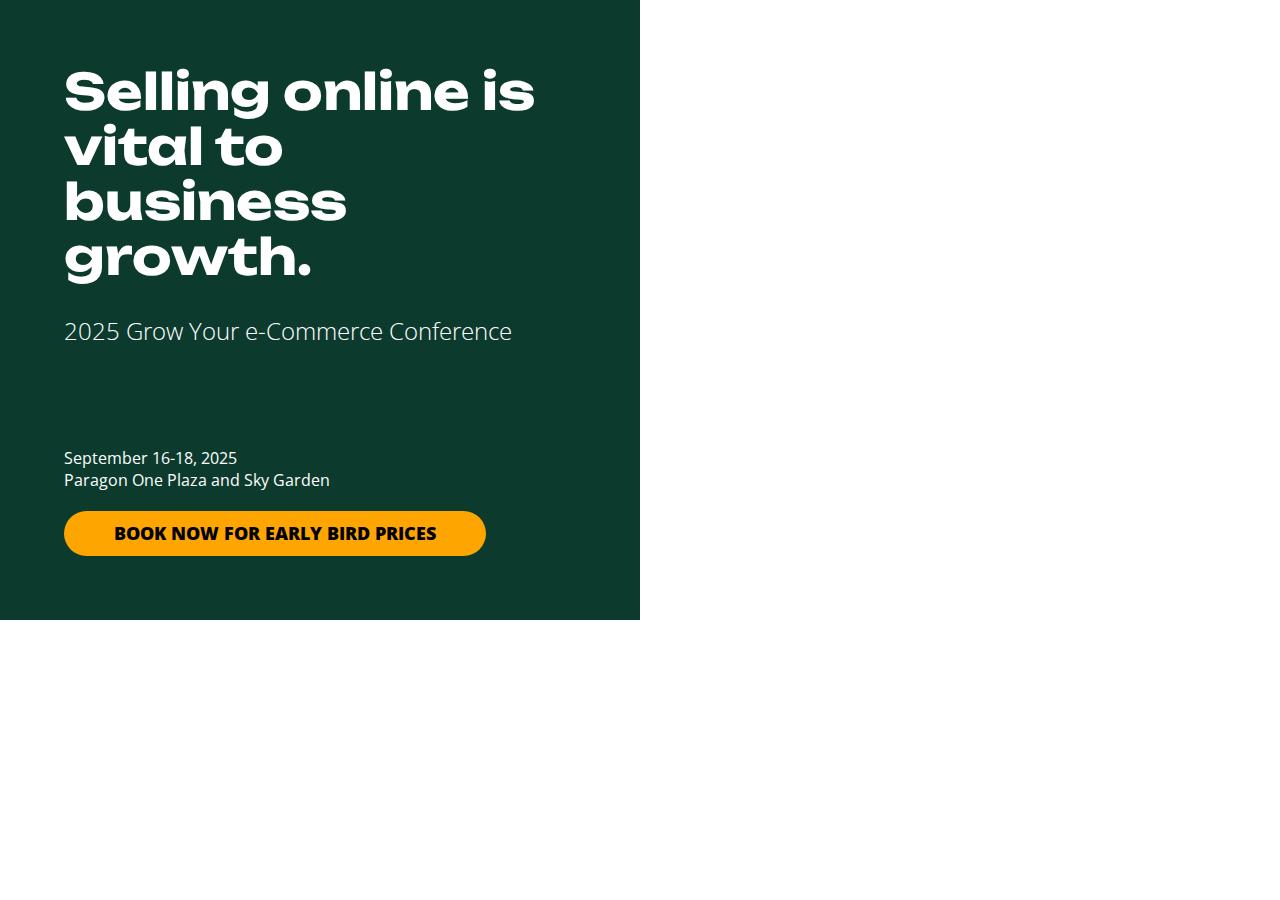
<file: Workshop/week-five/index.html>
<!doctype html>
<html lang="en">
<head>
    <meta charset="UTF-8">
    <meta name="viewport"
          content="width=device-width, user-scalable=no, initial-scale=1.0, maximum-scale=1.0, minimum-scale=1.0">
    <meta http-equiv="X-UA-Compatible" content="ie=edge">
    <link rel="stylesheet" href="style.css">
    <title>Workshop Five</title>
</head>
<body>
<main>
    <div class="container">
        <div class="content-wrapper">

            <div class="content">
                <h1>
                    Selling online is vital to business growth.
                </h1>

                <h2>
                    2025 Grow Your e-Commerce Conference </h2>

                <div class="date">
                    September 16-18, 2025
                </div>

                <div class="venue">
                    Paragon One Plaza and Sky Garden
                </div>

                <div class="button">
                    <a href="#">
                        BOOK NOW FOR EARLY BIRD PRICES
                    </a>
                </div>
                <!-- @end .button -->
            </div>
<!--            @end .content-->

        </div>
        <!-- @end content-wrapper -->

        <figure style="background-image: url('https://media-public.canva.com/pSptc/MAEcwupSptc/1/s3.jpg');">
        </figure>

        <div>
            <!-- @end .container -->
</main>
</body>
</html>
</file>
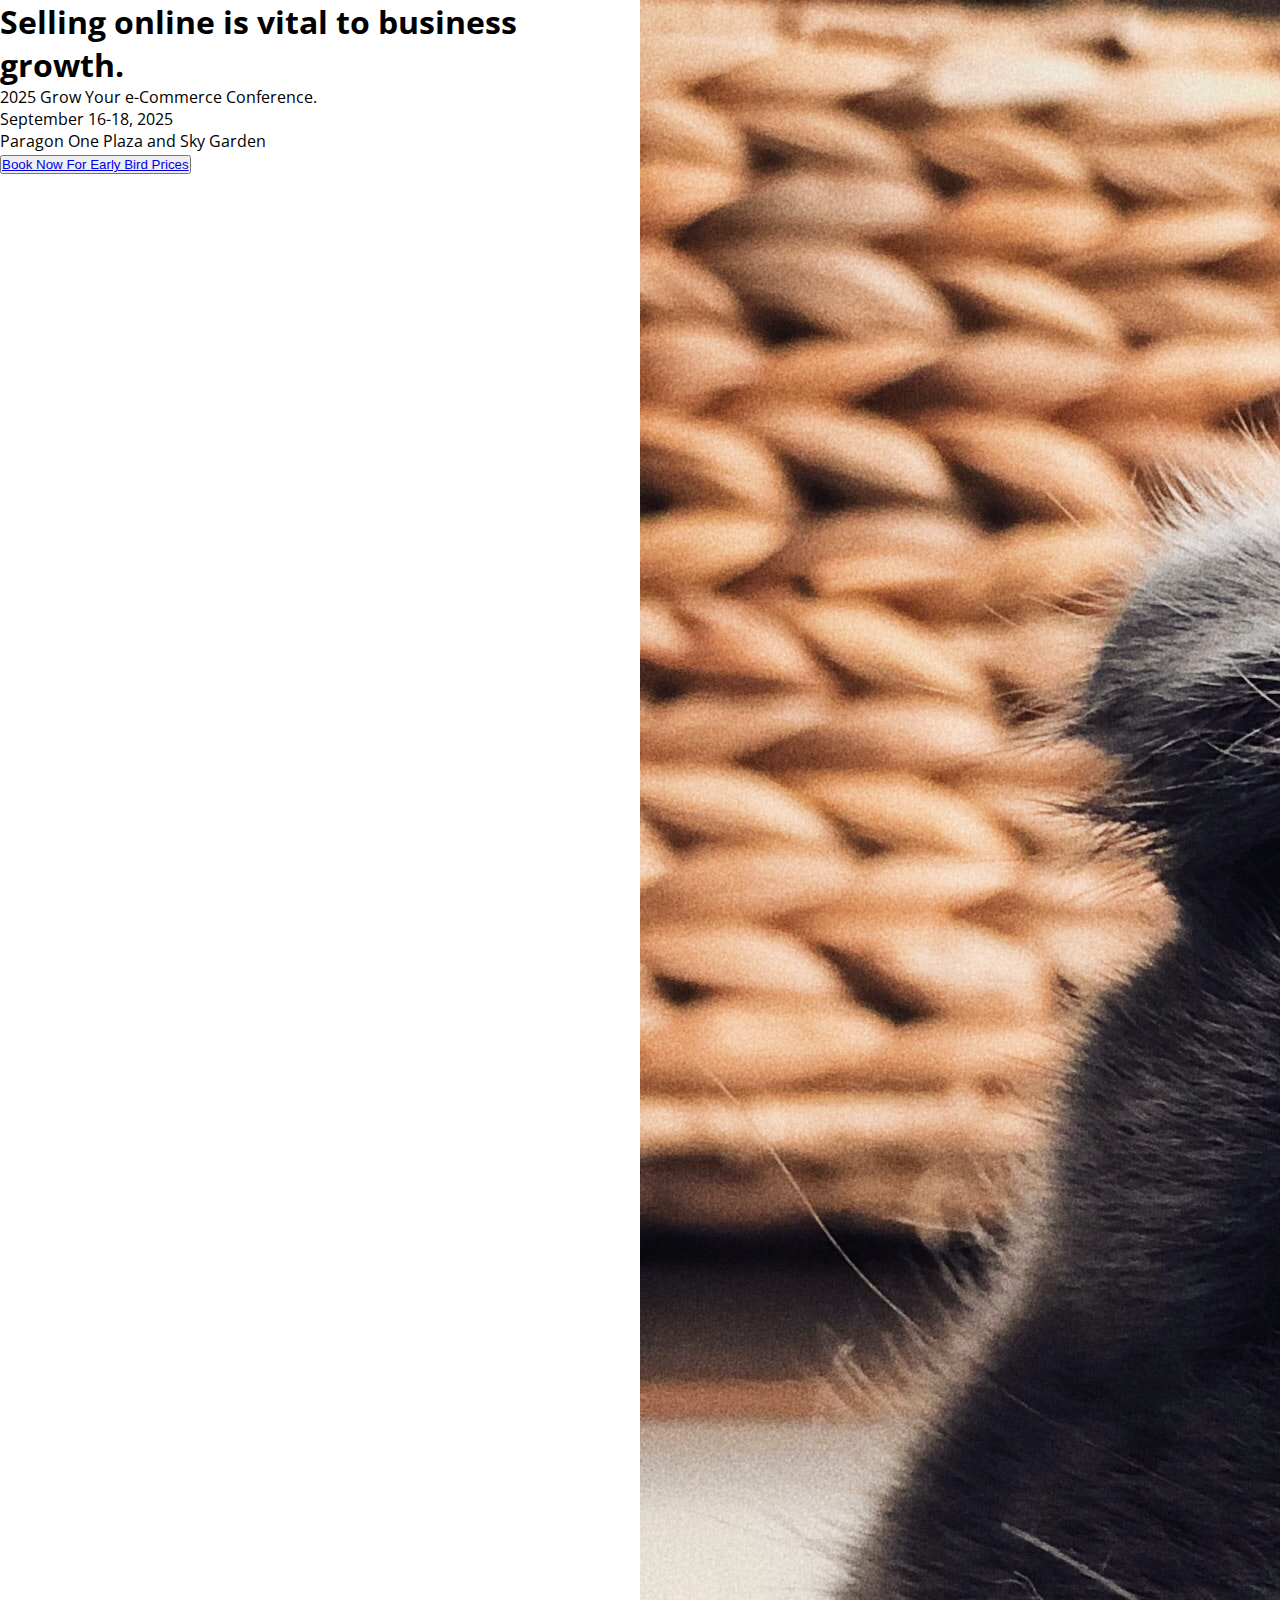
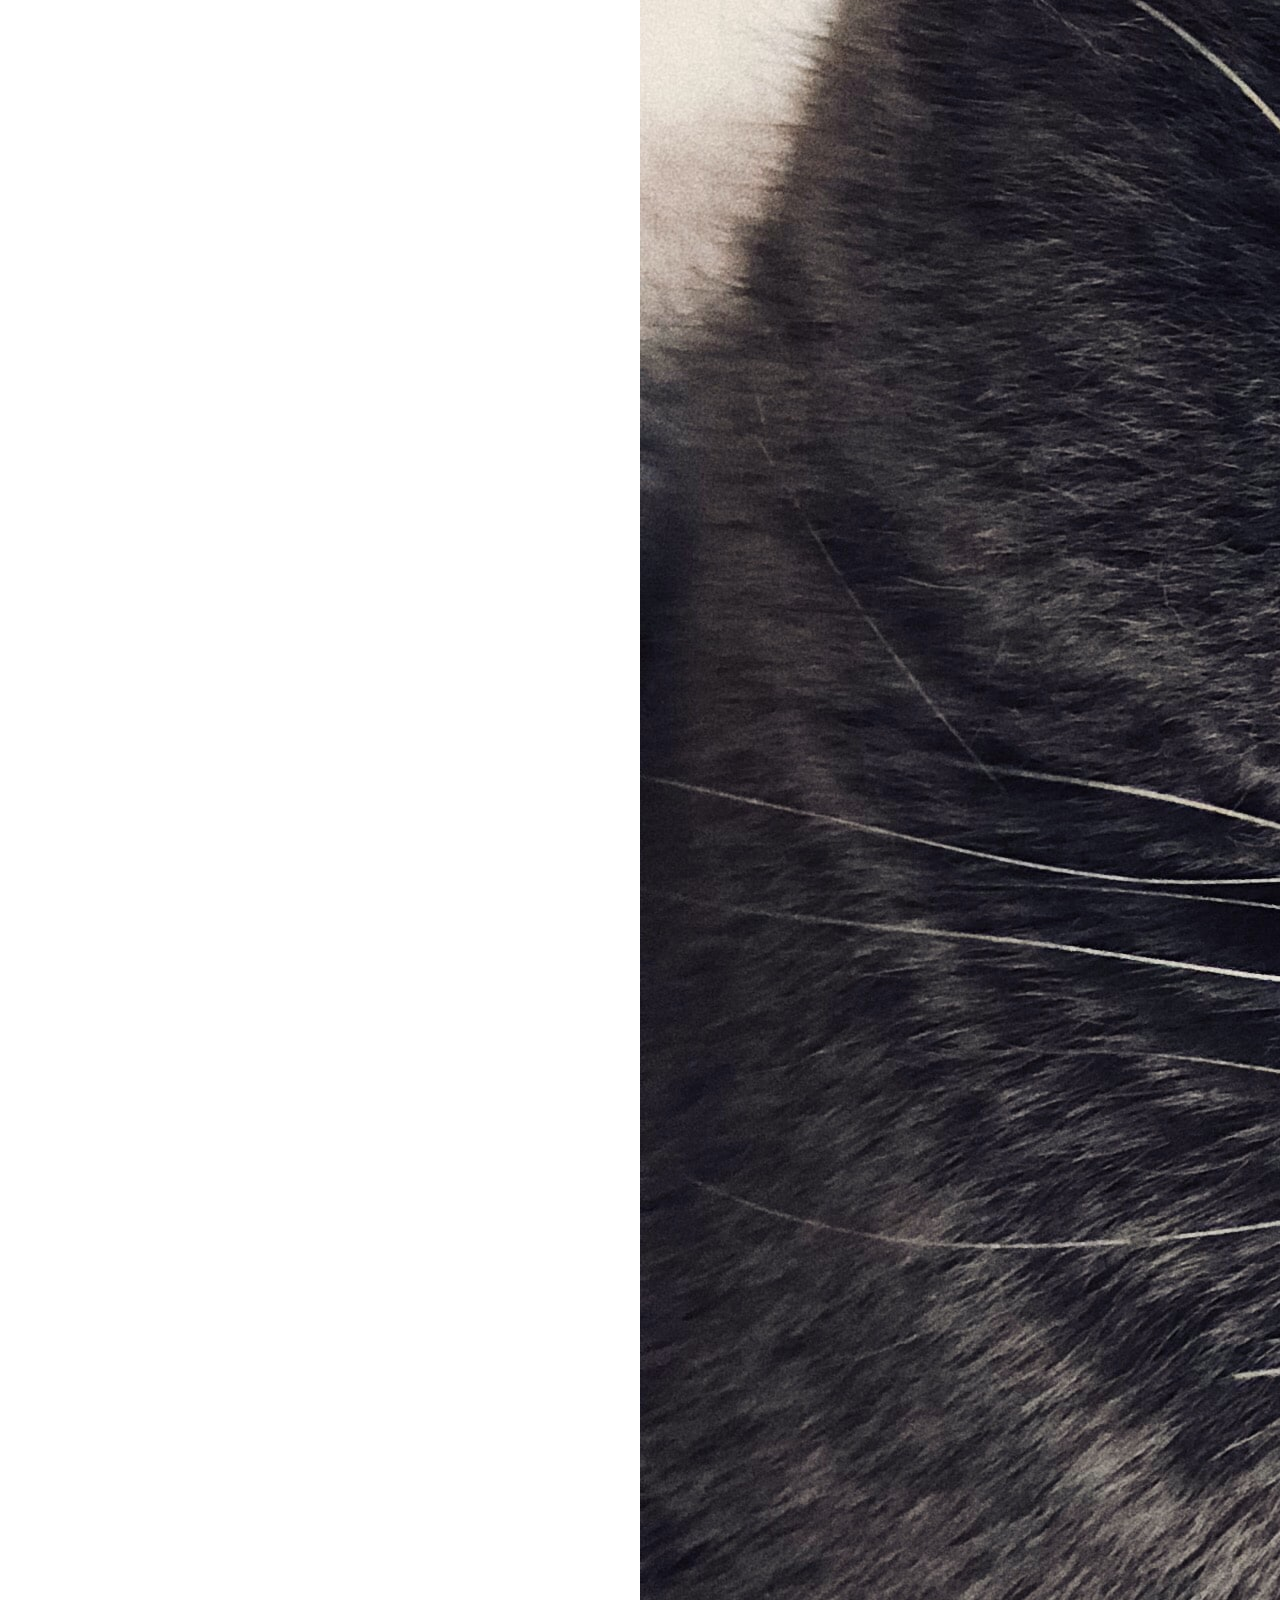
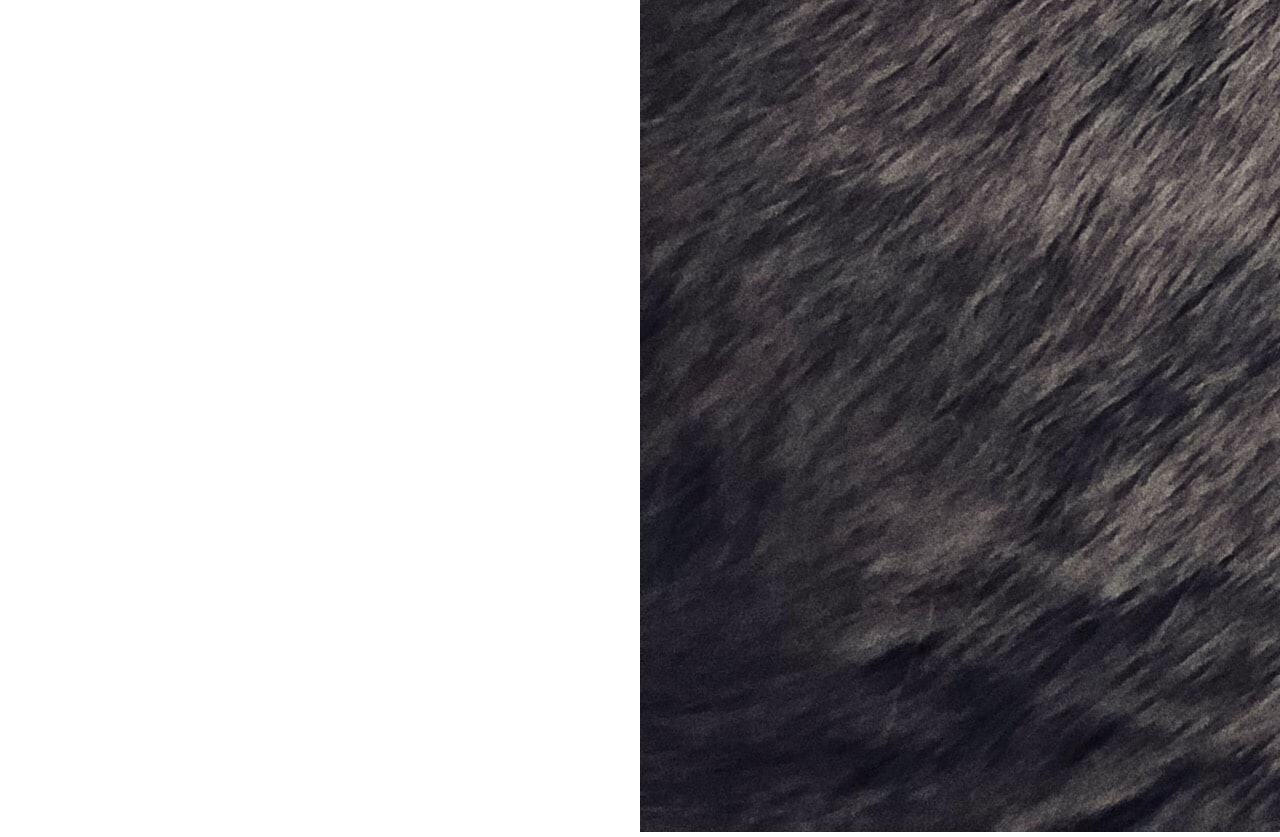
<file: Workshop/week-six/index.html>
<!DOCTYPE html>
<html lang="en">
<head>
    <meta charset="UTF-8">
    <meta http-equiv="X-UA-Compatible" content="IE=edge">
    <meta name="viewport" content="width=device-width, initial-scale=1.0">
    <link rel="stylesheet" href="style.css">
    <title>Workshop Six</title>
</head>
<body>

 <div class="two-column-layout">
    
    <div class="left-column">
        <div class="heading">
            <h1>Selling online  is vital to  business growth.</h1>
        </div>
        <!-- @end .heading -->
    
        <div class="content">
            <p>2025 Grow Your e-Commerce Conference.</p>
        </div>
    
        <!-- @end .content -->
        <div class="date">
            <p>September 16-18, 2025</p>
        </div>
        <!-- @end .date -->
    
        <div class="venue">
            <p>Paragon One Plaza and Sky Garden</p>
        </div>
        <!-- @end .venue -->
    
        <button class="primary-button">
            <a href="#">Book Now For Early Bird Prices</a>
        </button>
        <!-- @end .primary-button -->
    
        </div>
        <!-- @end .left-column -->
    
    
        <div class="right-column">
            <figure class="image">
                <img src="images/cat-bahadur.jpg" alt="Cat">
            </figure>
        </div>
            <!-- @end .right-column -->
    
 </div>
    <!-- @end .two-column-layout -->


</body>
</html>
</file>
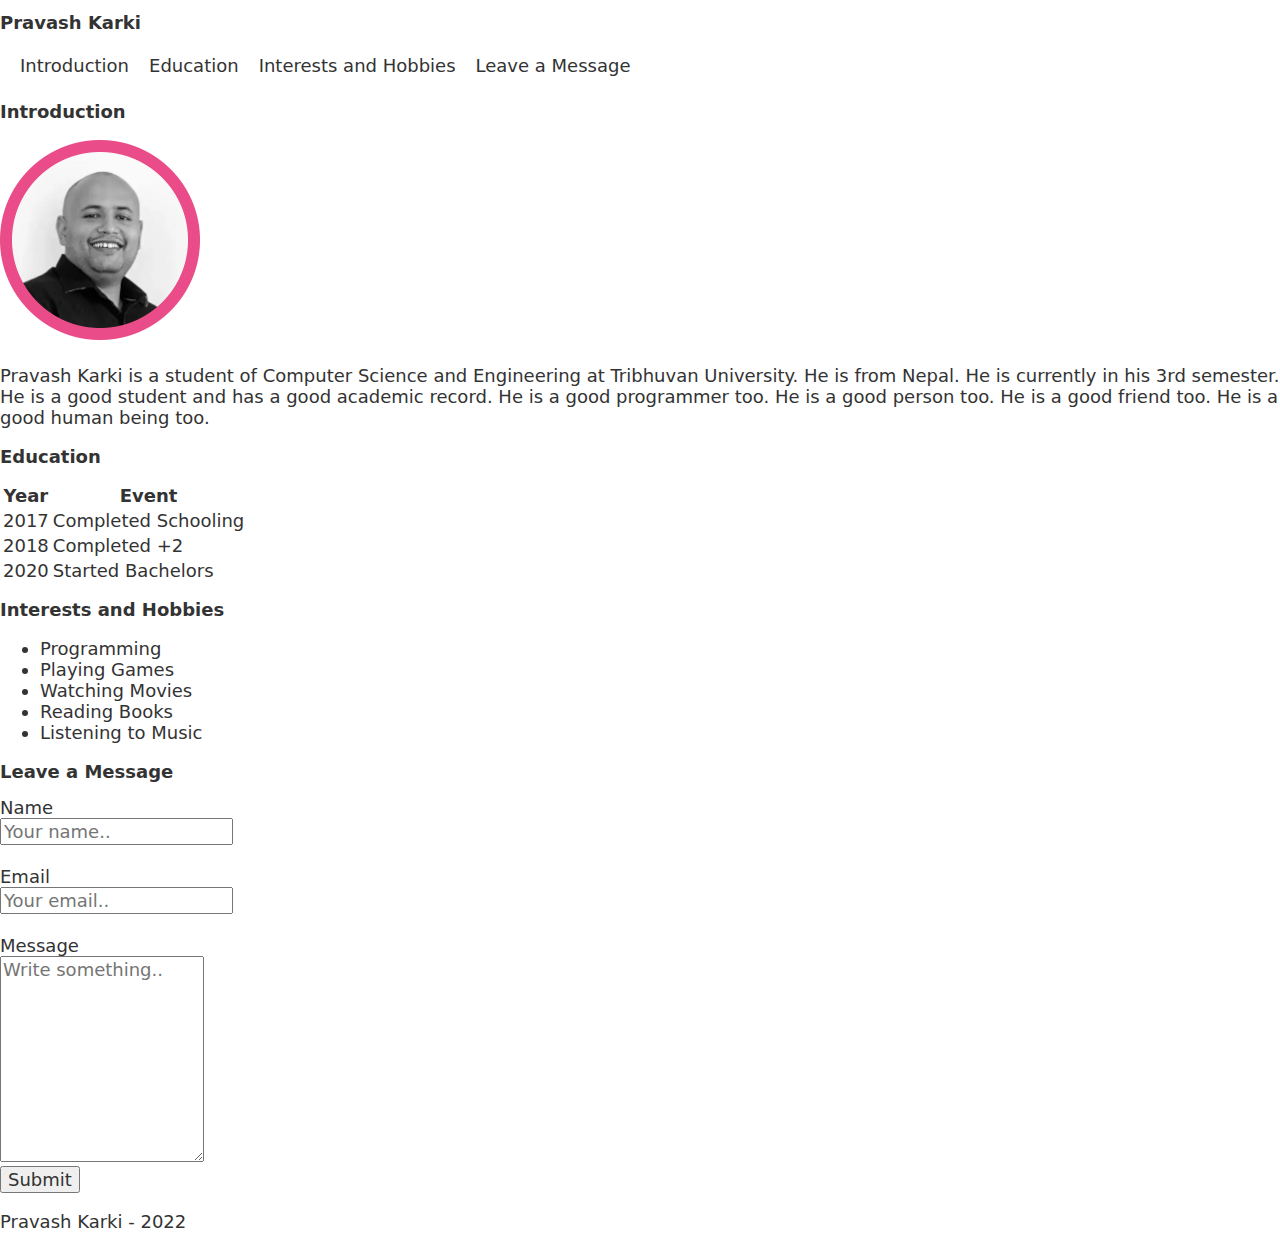
<file: Workshop/week-three/index.html>
<!DOCTYPE html>
<html lang="en">
  <head>
    <meta charset="UTF-8" />
    <meta http-equiv="X-UA-Compatible" content="IE=edge" />
    <meta name="viewport" content="width=device-width, initial-scale=1.0" />

  <link rel="stylesheet" href="style.css">

  <style> 
    div{ border: 1px solid #000; }
  </style>


    <title>Pravash Karki</title>
  </head>
  <body>
    <header>
      <h1><strong>Pravash</strong> Karki</h1>
      <nav>
        <ul id="primary-nav">
          <li><a href="#intro">Introduction</a></li>
          <li><a href="#edu">Education</a></li>
          <li><a href="#hobby">Interests and Hobbies</a></li>
          <li><a href="#message">Leave a Message</a></li>
        </ul>
      </nav>
    </header>
    <main>
      <h2 id="intro">Introduction</h2>
      <p>
        <img src="pravash.png" alt="Pravash Karki" height="200px" />
        <br /><br />
        Pravash Karki is a student of Computer Science and Engineering at
        Tribhuvan University. He is from Nepal. He is currently in his 3rd
        semester. He is a good student and has a good academic record. He is a
        good programmer too. He is a good person too. He is a good friend too.
        He is a good human being too.
      </p>

      <section>
      <h2 id="edu">Education</h2>
      <table>
        <tr>
          <th>Year</th>
          <th>Event</th>
        </tr>
        <tr>
          <td>2017</td>
          <td>Completed Schooling</td>
        </tr>
        <tr>
          <td>2018</td>
          <td>Completed +2</td>
        </tr>
        <tr>
          <td>2020</td>
          <td>Started Bachelors</td>
        </tr>
      </table>
      <section>
    
      <section>
        <h2 id="hobby">Interests and Hobbies</h2>
        <ul>
          <li>Programming</li>
          <li>Playing Games</li>
          <li>Watching Movies</li>
          <li>Reading Books</li>
          <li>Listening to Music</li>
        </ul>
      </section>

      <aside>
        <h2 id="message">Leave a Message</h2>
        <form action="#">
          <label for="name">Name</label> <br />
          <input type="text" id="name" name="name" placeholder="Your name.." />
          <br /><br />
          <label for="email">Email</label> <br />
          <input
            type="email"
            id="email"
            name="email"
            placeholder="Your email.."
          />
          <br /><br />
          <label for="message">Message</label><br />
          <textarea
            id="message"
            name="message"
            placeholder="Write something.."
            style="height: 200px"
          ></textarea>
          <br />
          <input type="submit" value="Submit" />
        </form>
      </aside>
    </main>

    <footer>
      <p>Pravash Karki - 2022</p>
    </footer>

  </body>
</html>
</file>
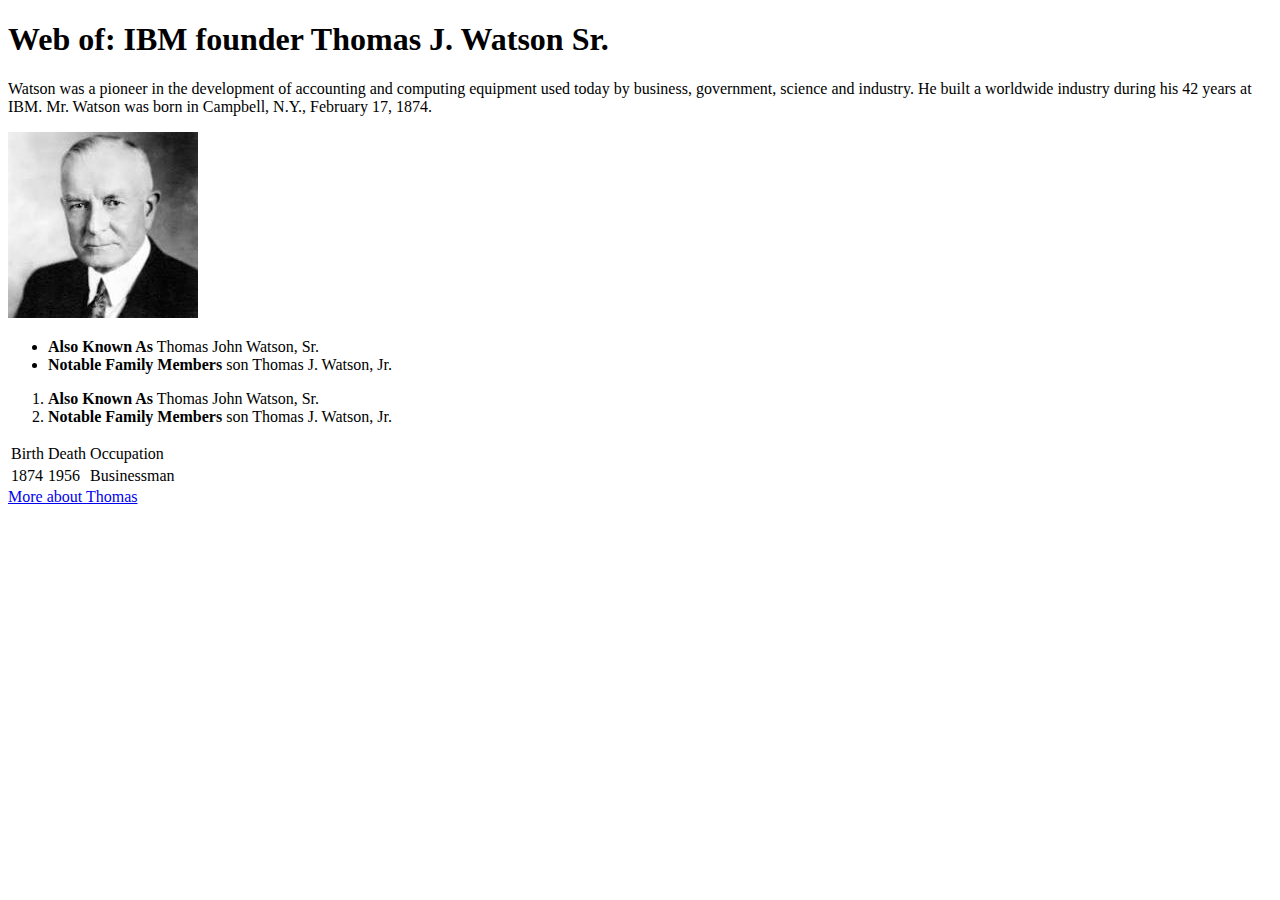
<file: Workshop/Week One/Exercise One/index.html>
<!DOCTYPE html>
<html>
  <head>
    <title>IBM founder Thomas J. Watson Sr.</title>
  </head>
  <body>
    <h1>Web of: IBM founder Thomas J. Watson Sr.</h1>
    <p>
      Watson was a pioneer in the development of accounting and computing
      equipment used today by business, government, science and industry. He
      built a worldwide industry during his 42 years at IBM. Mr. Watson was born
      in Campbell, N.Y., February 17, 1874.
    </p>
    <img src="thomas.jpeg" alt="Thomas" class="center" />

    <ul>
      <li><strong>Also Known As</strong> Thomas John Watson, Sr.</li>
      <li><strong>Notable Family Members</strong> son Thomas J. Watson, Jr.</li>
    </ul>

    <ol>
      <li><strong>Also Known As</strong> Thomas John Watson, Sr.</li>
      <li><strong>Notable Family Members</strong> son Thomas J. Watson, Jr.</li>
    </ol>

    <table>
      <tr>
        <td>Birth</td>
        <td>Death</td>
        <td>Occupation</td>
      </tr>
      <tr>
        <td>1874</td>
        <td>1956</td>
        <td>Businessman</td>
      </tr>
    </table>
    <a
      href="https://www.ibm.com/ibm/history/exhibits/chairmen/chairmen_3.html"
      target="_blank"
      >More about Thomas</a
    >
  </body>
</html>
</file>
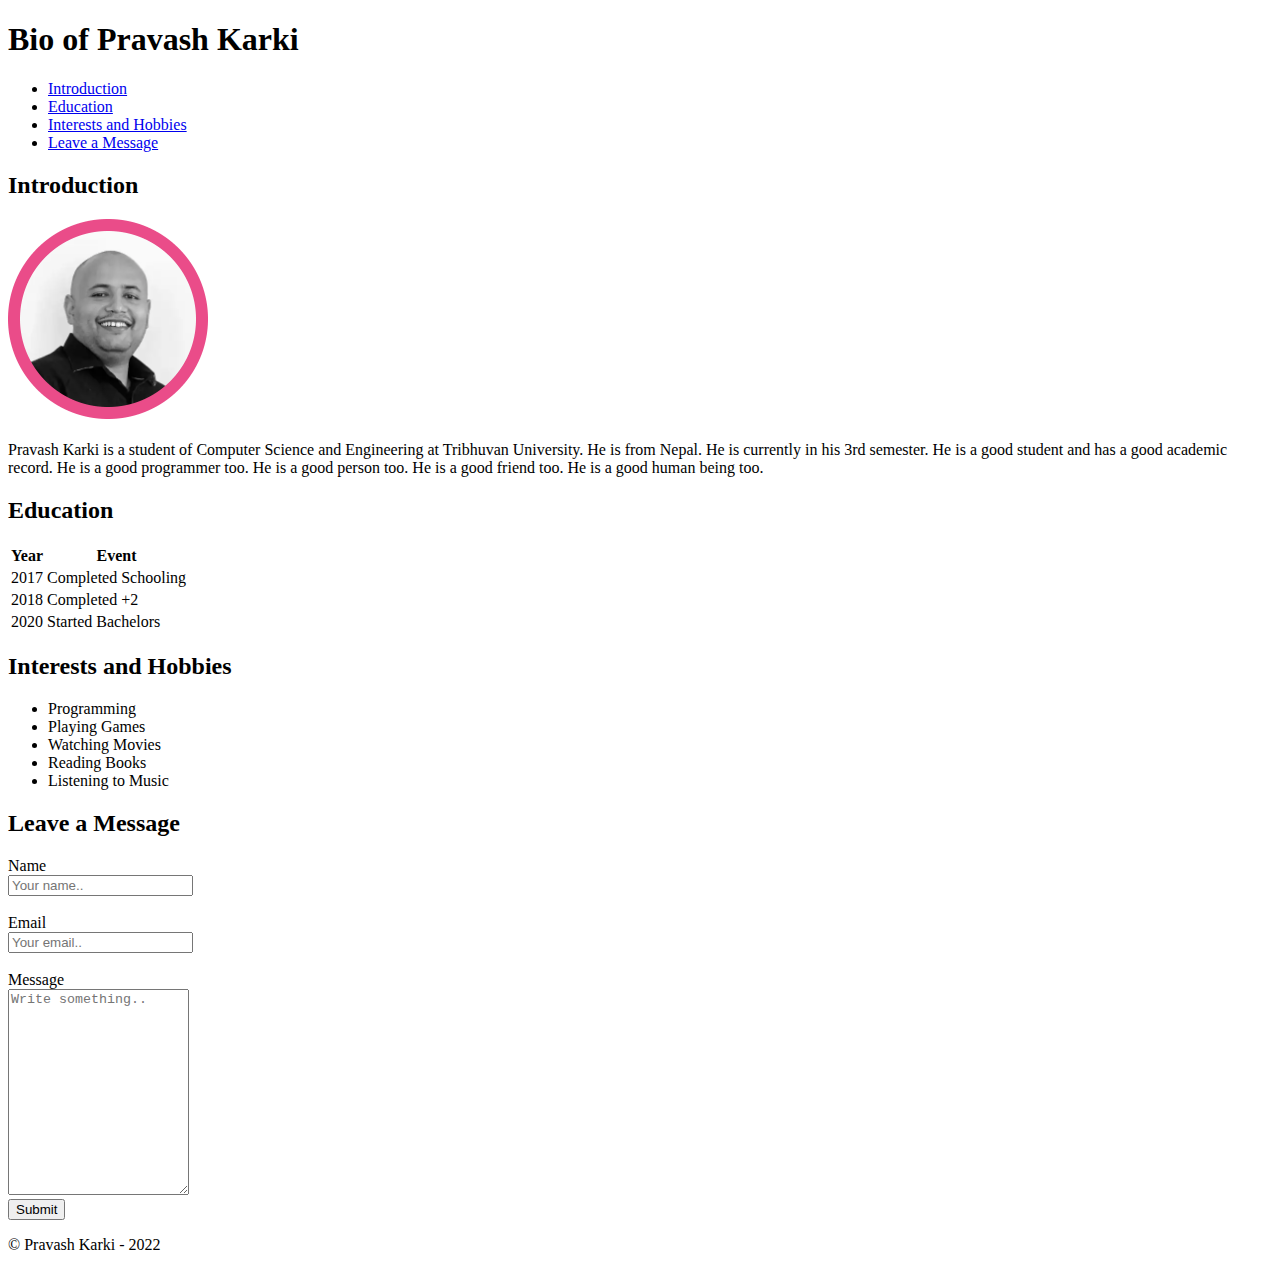
<file: Workshop/Week One/Exercise Two/index.html>
<!DOCTYPE html>
<html lang="en">
  <head>
    <meta charset="UTF-8" />
    <meta http-equiv="X-UA-Compatible" content="IE=edge" />
    <meta name="viewport" content="width=device-width, initial-scale=1.0" />
    <title>Pravash Karki</title>
  </head>
  <body>
    <h1>Bio of Pravash Karki</h1>
    <nav>
      <ul>
        <li><a href="#intro">Introduction</a></li>
        <li><a href="#edu">Education</a></li>
        <li><a href="#hobby">Interests and Hobbies</a></li>
        <li><a href="#message">Leave a Message</a></li>
      </ul>
    </nav>

    <h2 id="intro">Introduction</h2>
    <p>
      <img src="pravash.png" alt="Pravash Karki" height="200px" /> <br /><br />
      Pravash Karki is a student of Computer Science and Engineering at
      Tribhuvan University. He is from Nepal. He is currently in his 3rd
      semester. He is a good student and has a good academic record. He is a
      good programmer too. He is a good person too. He is a good friend too. He
      is a good human being too.
    </p>
    <h2 id="edu">Education</h2>
    <table>
      <tr>
        <th>Year</th>
        <th>Event</th>
      </tr>
      <tr>
        <td>2017</td>
        <td>Completed Schooling</td>
      </tr>
      <tr>
        <td>2018</td>
        <td>Completed +2</td>
      </tr>
      <tr>
        <td>2020</td>
        <td>Started Bachelors</td>
      </tr>
    </table>
    <h2 id="hobby">Interests and Hobbies</h2>
    <ul>
      <li>Programming</li>
      <li>Playing Games</li>
      <li>Watching Movies</li>
      <li>Reading Books</li>
      <li>Listening to Music</li>
    </ul>
    <h2 id="message">Leave a Message</h2>
    <form action="#">
      <label for="name">Name</label> <br />
      <input type="text" id="name" name="name" placeholder="Your name.." />
      <br /><br />
      <label for="email">Email</label> <br />
      <input type="email" id="email" name="email" placeholder="Your email.." />
      <br /><br />
      <label for="message">Message</label><br />
      <textarea
        id="message"
        name="message"
        placeholder="Write something.."
        style="height: 200px"
      ></textarea>
      <br />
      <input type="submit" value="Submit" />
    </form>
    <footer>
      <p>&copy; Pravash Karki - 2022</p>
    </footer>
  </body>
</html>
</file>
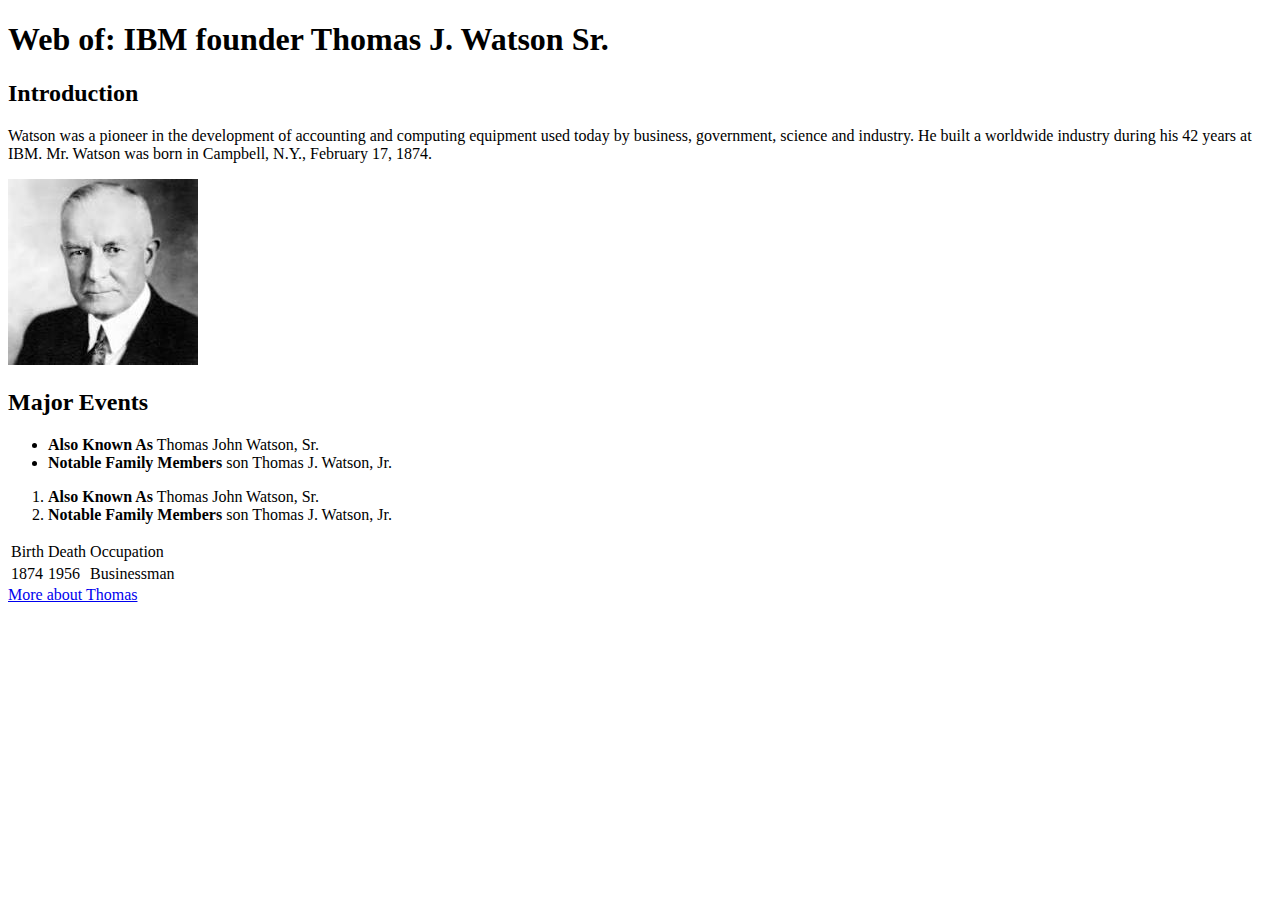
<file: Workshop/Week Two/Exercise One/index.html>
<!DOCTYPE html>
<html>
  <head>
    <title>IBM founder Thomas J. Watson Sr.</title>
    <meta
      type="keyword"
      content="Thomas, IBM, Watson, founder, computer, history"
    />
    <meta
      type="description"
      content="Thomas J. Watson Sr. was the founder of IBM and a leading figure in the early computer industry."
    />
    <meta robots="index, follow" />
    <meta property="og:twitter:card" content="summary" />
    <meta property="og:twitter:site" content="@ibm" />
    <meta
      property="og:twitter:title"
      content="IBM founder Thomas J. Watson Sr."
    />
    <meta
      property="og:twitter:description"
      content="Thomas J. Watson Sr. was the founder of IBM and a leading figure in the early computer industry."
    />
    <meta
      property="og:twitter:image"
      content="https://www.ibm.com/ibm/history/ibm100/us/en/icons/thomas_j_watson.jpg"
    />
    <meta
      property="og:twitter:url"
      content="https://www.ibm.com/ibm/history/ibm100/us/en/icons/thomas_j_watson.jpg"
    />
  </head>
  <body>
    <header>
      <h1>Web of: IBM founder Thomas J. Watson Sr.</h1>
    </header>
    <main>
      <section>
        <h2>Introduction</h2>
        <p>
          Watson was a pioneer in the development of accounting and computing
          equipment used today by business, government, science and industry. He
          built a worldwide industry during his 42 years at IBM. Mr. Watson was
          born in Campbell, N.Y., February 17, 1874.
        </p>
        <img src="thomas.jpeg" alt="Thomas" class="center" />
      </section>

      <section>
        <h2>Major Events</h2>

        <ul>
          <li><strong>Also Known As</strong> Thomas John Watson, Sr.</li>
          <li>
            <strong>Notable Family Members</strong> son Thomas J. Watson, Jr.
          </li>
        </ul>

        <ol>
          <li><strong>Also Known As</strong> Thomas John Watson, Sr.</li>
          <li>
            <strong>Notable Family Members</strong> son Thomas J. Watson, Jr.
          </li>
        </ol>

        <table>
          <tr>
            <td>Birth</td>
            <td>Death</td>
            <td>Occupation</td>
          </tr>
          <tr>
            <td>1874</td>
            <td>1956</td>
            <td>Businessman</td>
          </tr>
        </table>
      </section>
    </main>

    <footer>
      <a
        href="https://www.ibm.com/ibm/history/exhibits/chairmen/chairmen_3.html"
        target="_blank"
        >More about Thomas</a
      >
    </footer>
  </body>
</html>
</file>
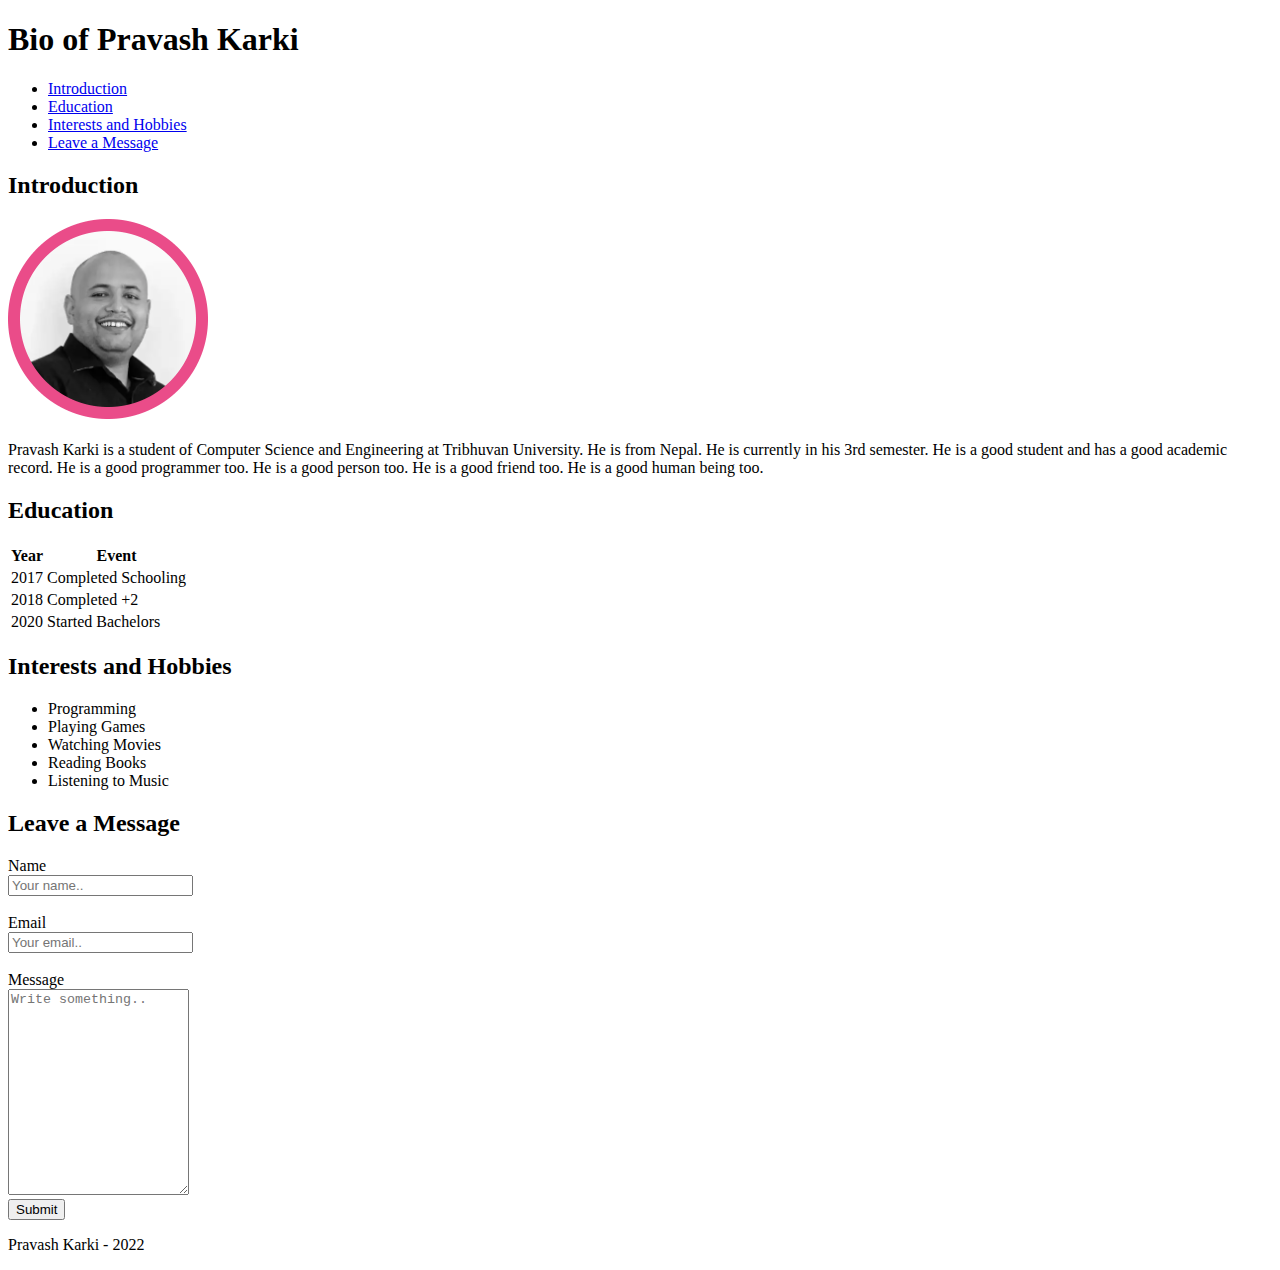
<file: Workshop/week-two/exercise-two/index.html>
<!DOCTYPE html>
<html lang="en">
  <head>
    <meta charset="UTF-8" />
    <meta http-equiv="X-UA-Compatible" content="IE=edge" />
    <meta name="viewport" content="width=device-width, initial-scale=1.0" />

    <meta type="keyword" content="pravash, designer, developer, lecturer" />
    <meta type="description" content="I am a fullstack designer." />
    <meta robots="index, follow" />
    <meta property="og:twitter:card" content="summary" />
    <meta property="og:twitter:site" content="@pravashkarki" />
    <meta
      property="og:twitter:title"
      content="Last Door founder Pravash Karki"
    />
    <meta
      property="og:twitter:description"
      content="Thomas J. Watson Sr. was the founder of IBM and a leading figure in the early computer industry."
    />
    <meta
      property="og:twitter:image"
      content="https://www.ibm.com/ibm/history/ibm100/us/en/icons/thomas_j_watson.jpg"
    />
    <meta
      property="og:twitter:url"
      content="https://www.ibm.com/ibm/history/ibm100/us/en/icons/thomas_j_watson.jpg"
    />

    <title>Pravash Karki</title>
  </head>
  <body>
    <header>
      <h1>Bio of Pravash Karki</h1>
      <nav>
        <ul>
          <li><a href="#intro">Introduction</a></li>
          <li><a href="#edu">Education</a></li>
          <li><a href="#hobby">Interests and Hobbies</a></li>
          <li><a href="#message">Leave a Message</a></li>
        </ul>
      </nav>
    </header>
    <main>
      <h2 id="intro">Introduction</h2>
      <p>
        <img src="pravash.png" alt="Pravash Karki" height="200px" />
        <br /><br />
        Pravash Karki is a student of Computer Science and Engineering at
        Tribhuvan University. He is from Nepal. He is currently in his 3rd
        semester. He is a good student and has a good academic record. He is a
        good programmer too. He is a good person too. He is a good friend too.
        He is a good human being too.
      </p>

      <section>
      <h2 id="edu">Education</h2>
      <table>
        <tr>
          <th>Year</th>
          <th>Event</th>
        </tr>
        <tr>
          <td>2017</td>
          <td>Completed Schooling</td>
        </tr>
        <tr>
          <td>2018</td>
          <td>Completed +2</td>
        </tr>
        <tr>
          <td>2020</td>
          <td>Started Bachelors</td>
        </tr>
      </table>
      <section>
    
      <section>
        <h2 id="hobby">Interests and Hobbies</h2>
        <ul>
          <li>Programming</li>
          <li>Playing Games</li>
          <li>Watching Movies</li>
          <li>Reading Books</li>
          <li>Listening to Music</li>
        </ul>
      </section>

      <aside>
        <h2 id="message">Leave a Message</h2>
        <form action="#">
          <label for="name">Name</label> <br />
          <input type="text" id="name" name="name" placeholder="Your name.." />
          <br /><br />
          <label for="email">Email</label> <br />
          <input
            type="email"
            id="email"
            name="email"
            placeholder="Your email.."
          />
          <br /><br />
          <label for="message">Message</label><br />
          <textarea
            id="message"
            name="message"
            placeholder="Write something.."
            style="height: 200px"
          ></textarea>
          <br />
          <input type="submit" value="Submit" />
        </form>
      </aside>
    </main>

    <footer>
      <p>Pravash Karki - 2022</p>
    </footer>

  </body>
</html>
</file>
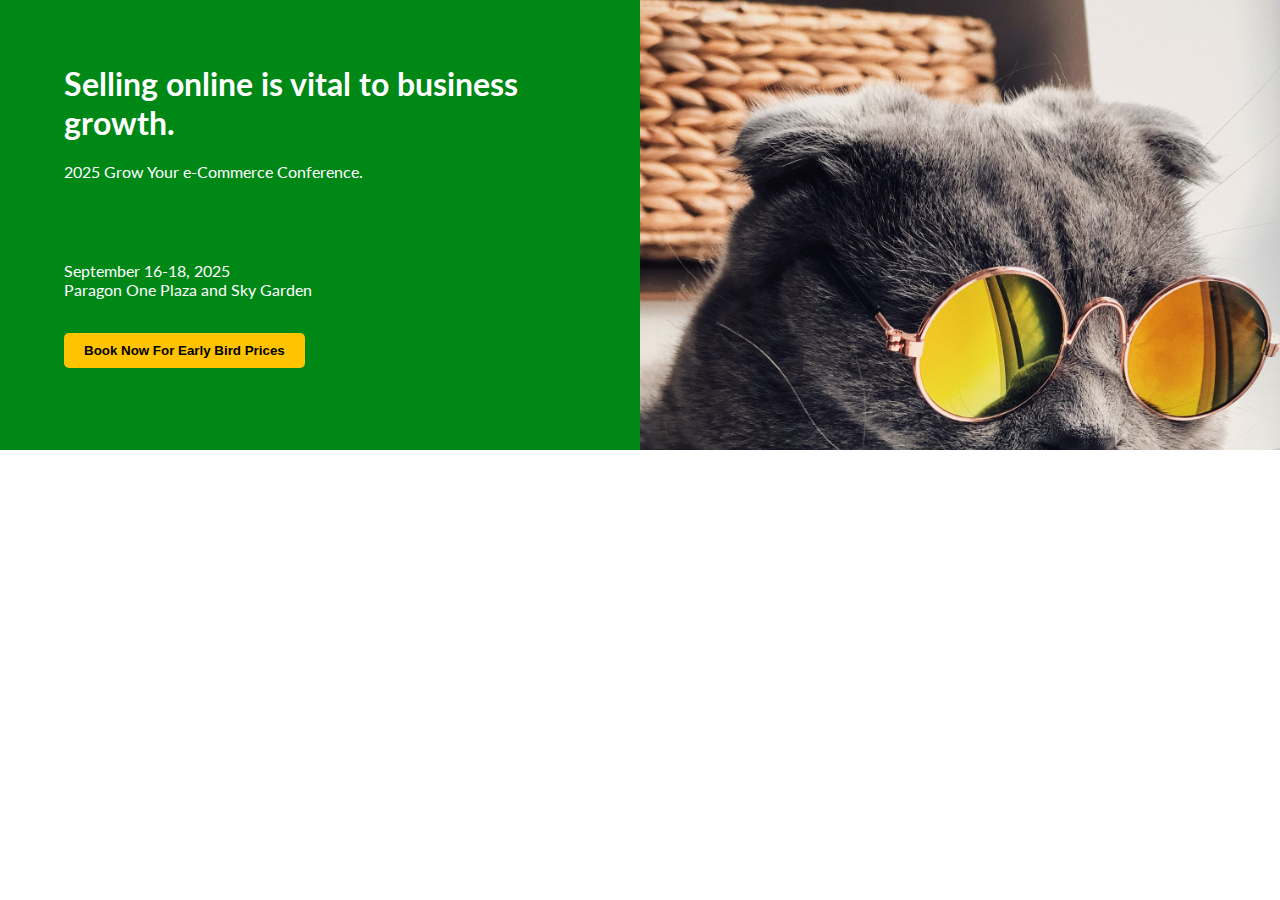
<file: Workshop/week-six/section-one.html>
<!DOCTYPE html>
<html lang="en">
<head>
    <meta charset="UTF-8">
    <meta http-equiv="X-UA-Compatible" content="IE=edge">
    <meta name="viewport" content="width=device-width, initial-scale=1.0">
    <link rel="stylesheet" href="css/section-one-style.css">
    <title>Workshop Six</title>
</head>
<body>

 <div class="two-column-layout">
    
    <div class="left-column">
        <div class="heading">
            <h1>Selling online  is vital to  business growth.</h1>
        </div>
        <!-- @end .heading -->
    
        <div class="content">
            <p>2025 Grow Your e-Commerce Conference.</p>
        </div>
    
        <!-- @end .content -->
        <div class="date">
            <p>September 16-18, 2025</p>
        </div>
        <!-- @end .date -->
    
        <div class="venue">
            <p>Paragon One Plaza and Sky Garden</p>
        </div>
        <!-- @end .venue -->
    
        <button class="primary-button">
            <a href="#">Book Now For Early Bird Prices</a>
        </button>
        <!-- @end .primary-button -->
    
        </div>
        <!-- @end .left-column -->
    
    
        <div class="right-column">
            <figure class="image">
                <img src="images/cat-bahadur.jpg" alt="Cat">
            </figure>
        </div>
            <!-- @end .right-column -->
    
 </div>
    <!-- @end .two-column-layout -->


</body>
</html>
</file>
<file: Workshop/week-five/style.css>
@import url("https://fonts.googleapis.com/css2?family=Open+Sans:wght@300;400;700;800&family=Unbounded:wght@200;400;700&display=swap");

/* font-family: 'Open Sans', sans-serif;
font-family: 'Unbounded', cursive;
*/

/* Set the box-sizing for all elements to border-box */
* {
    box-sizing: border-box;
    margin: 0;
    padding: 0;
}

body {
    font-family: "Open Sans", sans-serif;
}

.container {
    display: flex;
    flex-direction: row;
    flex-wrap: wrap;
}

.content-wrapper {
    width: 50%;
    background-color: rgb(12, 59, 46);
    padding: 5%;
    color: #ffffff;
}

h1 {
    font-size: 50px;
    line-height: 1.1;
    margin-bottom: 30px;
    font-family: "Unbounded", cursive;
}

h2 {
    margin-bottom: 100px;
    font-weight: 200;
}

figure {
    width: 50%;
    background-size: cover;
    background-repeat: no-repeat;
}

.button {
    margin-top: 20px;
}

.button a {
    display: inline-block;
    padding: 10px 50px;
    background: orange;
    border-radius: 30px;
    text-decoration: none;
    color: black;
    font-size: 18px;
    line-height: 1.4;
    font-weight: 800;
    transition: all 0.5s ease;
}

.button a:hover {
    background: black;
    color: orange;
}



/*
Responsive Web Design.
-----------------------
1024   - tablet
768    - phone
420    - phone portrait

*/

@media screen and (max-width: 1024px) {
    .button a {
        font-size: 16px;
    }
}

@media screen and (max-width: 768px) {

    .content-wrapper {
        padding-bottom: 50px;
    }

    .content-wrapper,
    figure {
        width: 100%;
    }

    figure {
        height: 300px;
    }
}

@media screen and (max-width: 420px) {
    .button a {
        text-align: center;
    }
}
/*  */
</file>
<file: Workshop/week-six/style.css>
@import url("https://fonts.googleapis.com/css2?family=Open+Sans:wght@300;400;700;800&family=Unbounded:wght@200;400;700&display=swap");

* {
    box-sizing: border-box;
    margin: 0;
    padding: 0;
}

body {
    font-family: "Open Sans", sans-serif;
    font-weight: 400;
}

.two-column-layout {
    max-height: 450px;
    display: flex;
}

.left-column,
.right-column {
    width: 50%;
}
</file>
<file: Workshop/week-three/style.css>
*{
	color: rgb(51, 51, 51);
	font-size: 18px;
    font-family: system-ui, -apple-system, BlinkMacSystemFont, 'Segoe UI', Roboto, Oxygen, Ubuntu, Cantarell, 'Open Sans', 'Helvetica Neue', sans-serif;
}

body {
    margin: 0;
    padding: 0;
}

a {
    text-decoration: none;
    color: rgb(51, 51, 51);
}

a:hover {
    color: rgb(255, 0, 0);
}

#primary-nav {
    background-color: rgb(255, 255, 255);
    padding: 10px;
    margin: 0;
    display: flex;
    align-items: left;
    list-style: none;
}

#primary-nav li {
    margin: 0 10px;
}
</file>
<file: Workshop/week-six/css/section-one-style.css>
@import url('https://fonts.googleapis.com/css2?family=Lato:ital,wght@0,400;0,700;1,400&display=swap');

* {
    box-sizing: border-box;
    margin: 0;
    padding: 0;
}

body {
    font-family: 'Lato', sans-serif;
    font-weight: 400;
    color: white;
}

.two-column-layout {
    height: 450px;
    display: flex;
    overflow: hidden;
}

.left-column,
.right-column {
    width: 50%;
}

.left-column {
    background-color: #008817;
    padding: 5%;
}

    .heading {
        margin-bottom:20px;
    }

    .content{
        margin-bottom: 80px;
    }

    .venue {
        margin-bottom: 40px;
    }

    .primary-button {
        border: none;
        background: none;
    }
    .primary-button a {
        background-color: #FFC300;
        color: #000;
        padding: 10px 20px;
        border-radius: 5px;
        text-decoration: none;
        font-weight: 700;
    }
.right-column .image img {
    width: 100%;
    object-fit: cover;
}
</file>
